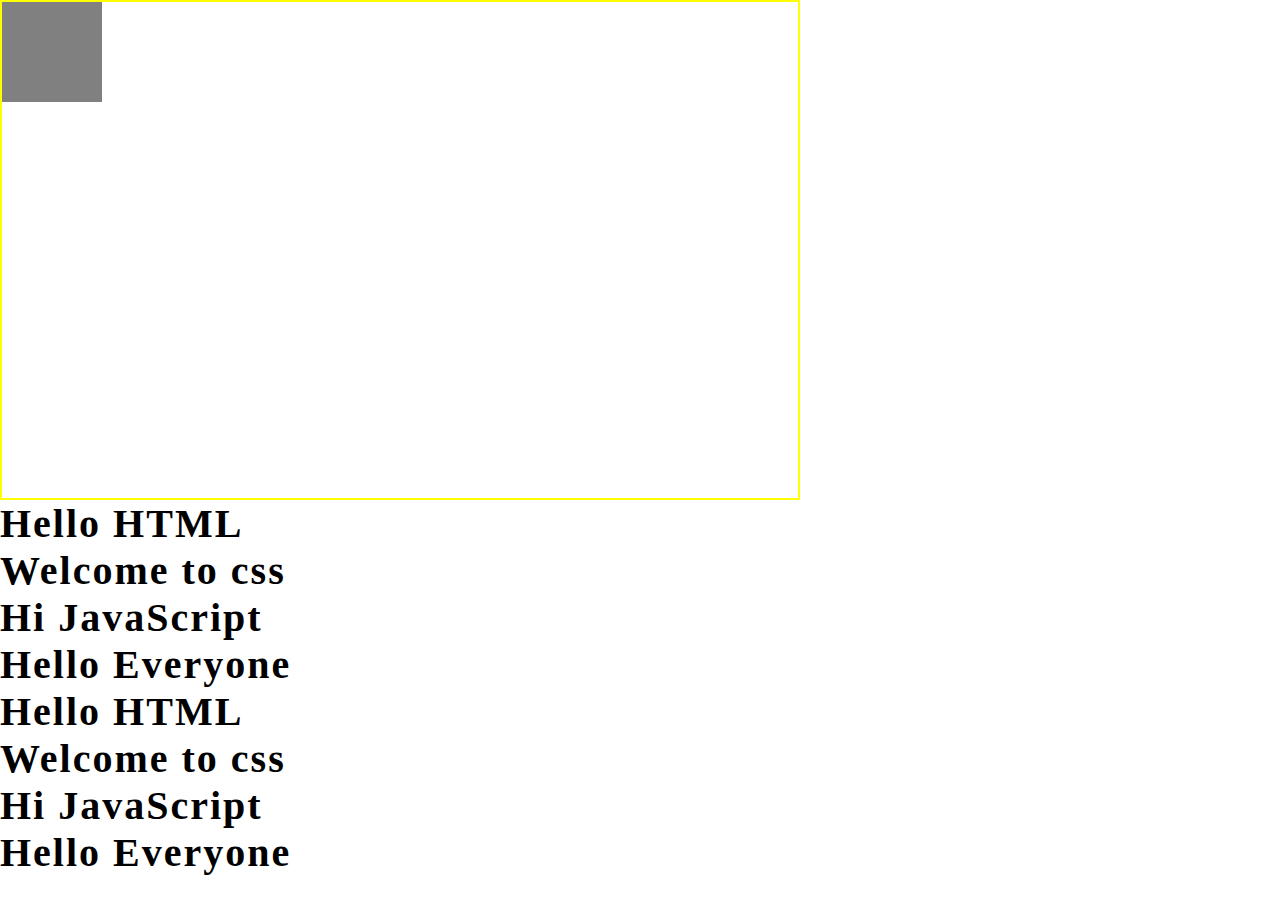
<file: index.html>
<!DOCTYPE html>
<html lang="en">
<head>
    <meta charset="UTF-8">
    <meta http-equiv="X-UA-Compatible" content="IE=edge">
    <meta name="viewport" content="width=device-width,initial-scale=1.0">
    <link href="index.css" rel="stylesheet" type="text/css">
    <script src="index.js" defer></script>
    <title>Document</title>
</head>
<body>
    <!-- <div class="header">
        <div class="image-box">
            <img src="1. Skyscraper.jpg" class="image" alt="Skyscraper">
        </div>
        <div class="text-box">
            <h1 class="heading">
                <span class="primary-text">Happy</span>
                <span class="sub-primary-text">New Year</span>
            </h1>
            <a href="#" class="btn btn-white">Discover</a>
        </div>
    </div> -->

    <div class="main-container">
        <div class="sub-container">

        </div>
    </div>
    <h1>Hello HTML</h1>
    <h1>Welcome to css</h1>
    <h1>Hi JavaScript</h1>
    <h1>Hello Everyone</h1>
    <h1>Hello HTML</h1>
    <h1>Welcome to css</h1>
    <h1>Hi JavaScript</h1>
    <h1>Hello Everyone</h1>
</body>
</html>
</file>
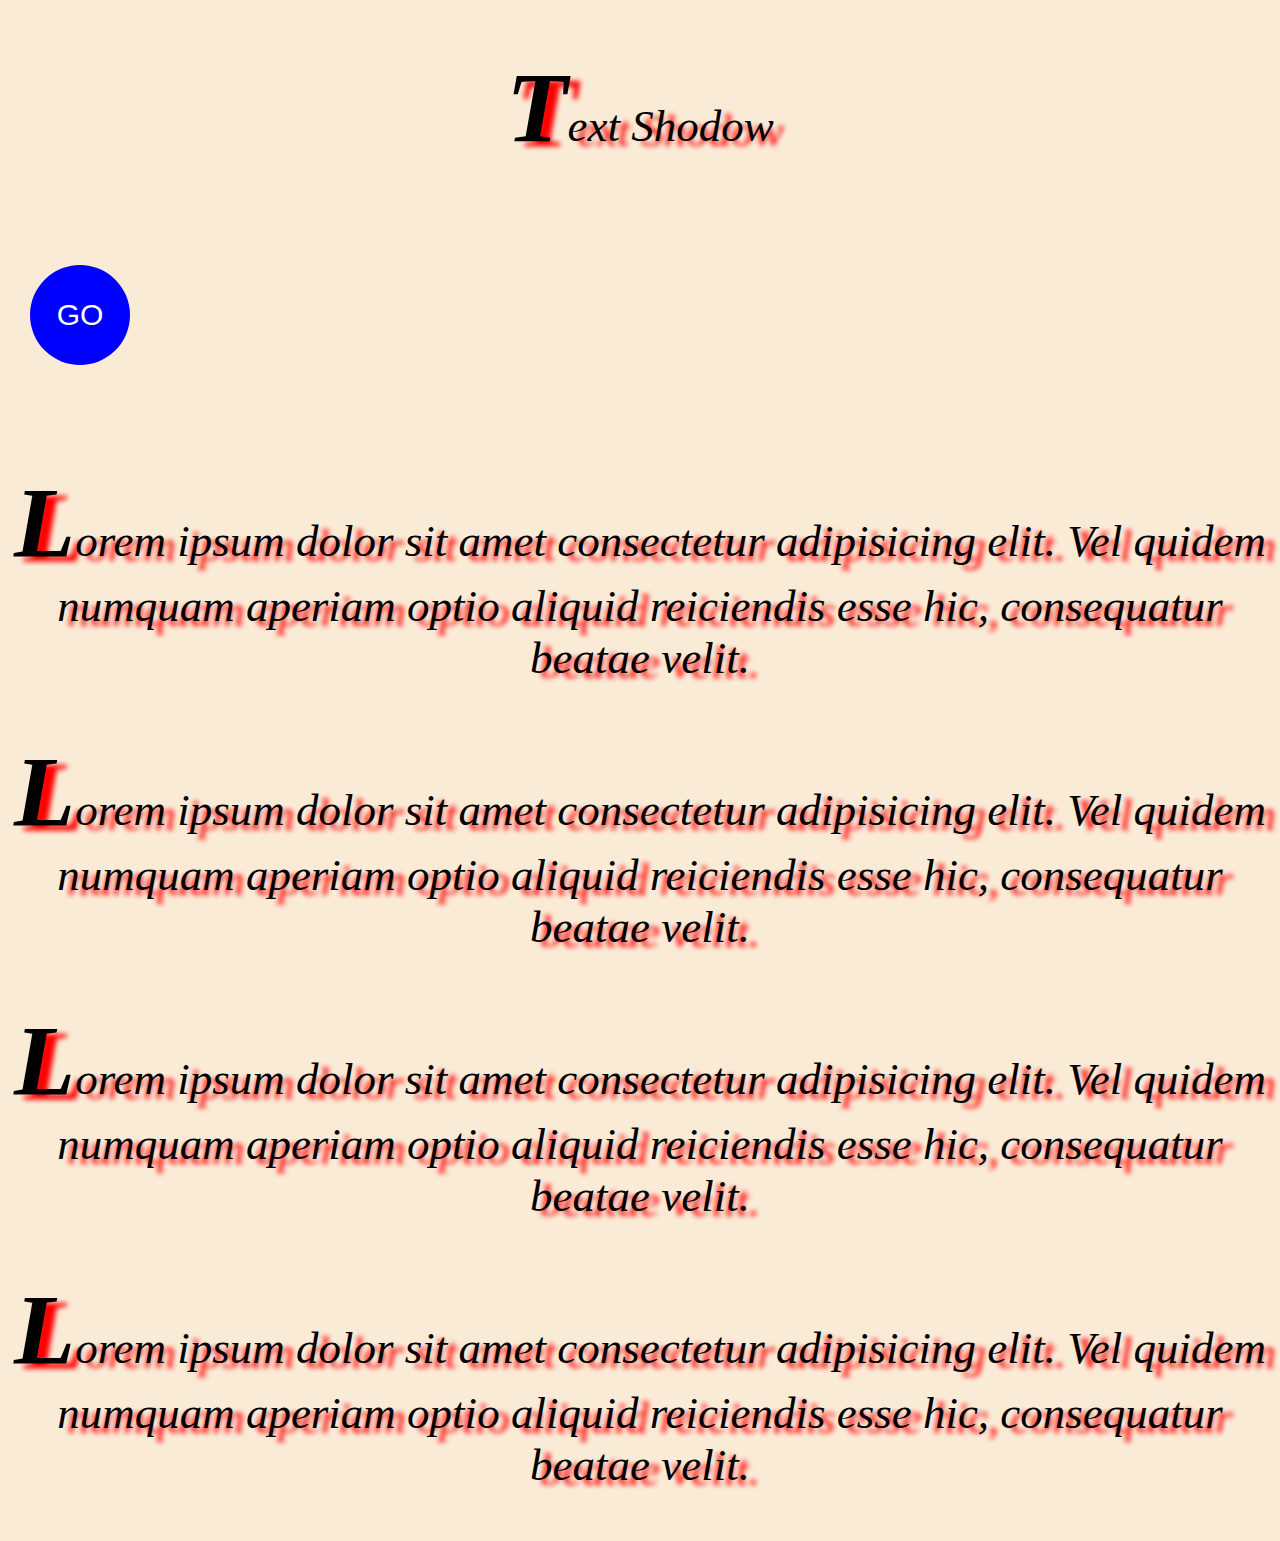
<file: second.html>
<!DOCTYPE html>
<html lang="en">
<head>
    <meta charset="UTF-8">
    <meta http-equiv="X-UA-Compatible" content="IE=edge">
    <meta name="viewport" content="width=device-width, initial-scale=1.0">
    <link rel="stylesheet" href="second.css">
    <title>Document</title>
</head>
<body>
    <p>Text Shodow</p>
    <button class="btn">Go</button>
    <div>
        <p>Lorem ipsum dolor sit amet consectetur adipisicing elit. Vel quidem numquam aperiam optio aliquid reiciendis esse hic, consequatur beatae velit.</p>
    </div>
    <div>
        <p>Lorem ipsum dolor sit amet consectetur adipisicing elit. Vel quidem numquam aperiam optio aliquid reiciendis esse hic, consequatur beatae velit.</p>
    </div>
    <div>
        <p>Lorem ipsum dolor sit amet consectetur adipisicing elit. Vel quidem numquam aperiam optio aliquid reiciendis esse hic, consequatur beatae velit.</p>
    </div>
    <div>
        <p>Lorem ipsum dolor sit amet consectetur adipisicing elit. Vel quidem numquam aperiam optio aliquid reiciendis esse hic, consequatur beatae velit.</p>
    </div>
</body>
</html>
</file>
<file: index.css>
*{
    margin: 0px;
    padding: 0px;
    box-sizing: border-box;
}


.main-container{
    width: 800px;
    height: 500px;
    border: 2px solid yellow;
}

.sub-container{
    width: 100px;
    height: 100px;
    background-color: gray;
    animation-name: sub-container-move;
    /* animation-duration: 4s;
    animation-iteration-count: infinite;
    animation-timing-function: ease-in-out; */
}

@keyframes sub-container-move {
    0%{
        transform: translate(0px,0px);
    }
    25%{
        transform: translate(697px,0px);
    }
    50%{
        transform: translate(697px,397px);
    }
    75%{
        transform: translate(0px,397px);
    }
    100%{
        transform: translate(0px,0px);
    }
}

body{
    font-size: 20px;
    letter-spacing: 2px;
}

.header{
    background: linear-gradient(to right bottom, rgba(0,255,0,0.4), rgba(0,255,0,0.5)), 
    url("1. Skyscraper.jpg");
    width: 100vw;
    height: 90vh;
    background-size: cover;
    background-position: top right;
    position: relative;
}

.image-box{
    position: absolute;
    top: 30px;
    left: 30px;
}

.image{
    width: 130px;
    height: 60px;
    border-radius: 100%;
}

.text-box{
    position: absolute;
    top: 50%;
    left: 50%;
    transform: translate(-50%,-50%);
    text-align: center;
}

.heading{
    font-size: 60px;
    text-transform: uppercase;
    margin-bottom: 60px;
}
.primary-text{
    display: block;
    letter-spacing: 65px;
    animation: moveInLeft 5s 2s infinite;
}

.sub-primary-text{
    display: block;
    letter-spacing: 20px;
    animation: moveInRight 5s 2s infinite;
}

.btn:link, .btn:visited{
    text-transform: uppercase;
    padding: 15px 40px;
    text-decoration: none;
    display: inline-block;
    border-radius: 100px;
    transition: all .2s;
    position: relative;
}
.btn:hover{
    transform: translateY(-3px);
    box-shadow: 0px 10px 20px rgba(0, 0, 0, 0.2);
}
.btn:active{
    transform: translateY(-1px);
    box-shadow: 0px 5px 10px rgba(0, 0, 0, 0.2);
}
.btn-white{
    background-color: #fff;
    color: #777;
}
.btn::after{
    content: "";
    display: inline-block;
    width: 100%;
    height: 100%;
    border-radius: 100px;
    position: absolute;
    top: 0;
    left: 0;
    z-index: -1;
    transition: all .4s;
}

.btn-white::after{
    background-color: #fff;
}

.btn:hover::after{
    transform: scale(1.5);
    opacity: 0;
}
@keyframes moveInLeft {    
  0%{
    opacity: 0;
    transform: translateX(-30px);
  }   
  60%{
    transform: translateX(30px);
  }   
  100%{
    opacity: 1;
    transform: translate(0);
  }   
}

@keyframes moveInRight {
    0%{
        opacity: 0;
        transform: translateX(40px);
      }   
      60%{
        transform: translateX(-40px);
      }   
      100%{
        opacity: 1;
        transform: translate(0);
      }   
}
</file>
<file: second.css>
*{
    margin: 0;
    padding: 0;
    box-sizing: border-box;
    background-color: antiquewhite;
}

p{
    font-size: 45px;
    font-style: italic;
    margin: 50px 0;
    text-align: center;
    text-shadow: 10px 5px 5px red;
}

p::first-letter{
    font-size: 100px;
    font-weight: bold;
    transition: 0.2s all;
}
p:hover{
    transform: scale(0.8);
}

.btn{
    width: 100px;
    height: 100px;
    border-radius: 50px;
    margin: 50px 30px;
    background-color: blue;
    text-transform: uppercase;
    color: white;
    font-size: 30px;
    border: none;
}

.btn:hover{
    outline: none;
    cursor: pointer;
    box-shadow: inset 0px 3px 5px rgb(83, 83, 239, 0.6);
    transition: .2s all ease;
    animation-name: roundAnimation;
    animation-duration: 2s;
    animation-iteration-count: infinite;
}

.btn:active{
    transform: scale(0.7);
    background-color: blueviolet;
}

@keyframes roundAnimation {
    from{
        transform: rotate(0degree);
        border: 10px solid green;
    }
    to{
        transform: rotate(360degree);
        border: 10px solid lightgreen;
    }
}

/* p::before{
    content: "";
    display: block;
    width: 250px;
    height: 10px;
    margin: 5px auto;
    background-color: black;
}

p::after{
    content:"";
    display: block;
    width: 250px;
    height: 10px;
    margin: 10px auto ;
    background-color: black;
} */
</file>
